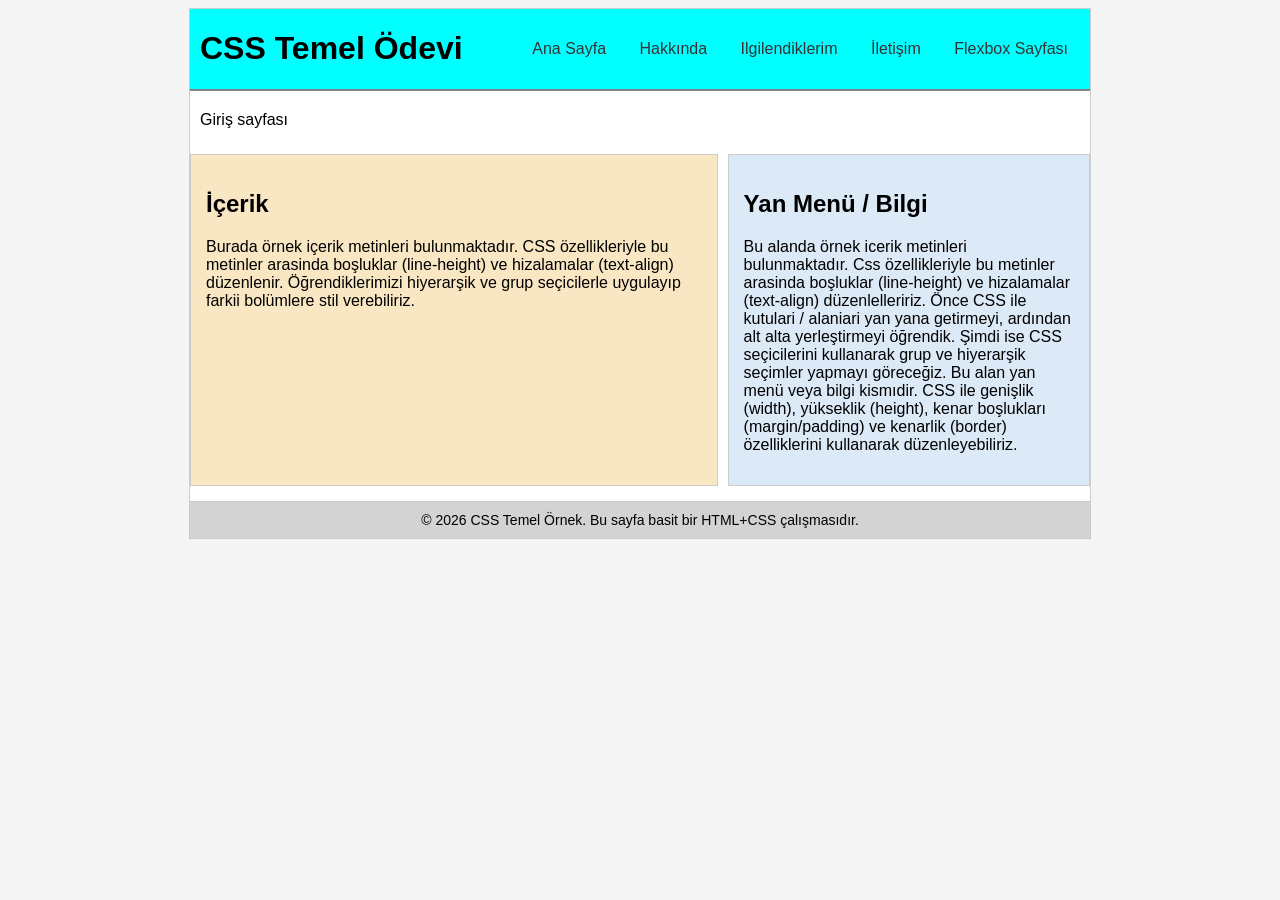
<file: css.html>
<!DOCTYPE html>
<html lang="tr">
<head>
<meta charset="UTF-8">
<title>CSS Temel Ödevi</title>
<link rel="stylesheet" href="style.css">
</head>

<body>

<div class="container">

    <header>
        <h1>CSS Temel Ödevi</h1>

        <nav>
            <a href="index.html">Ana Sayfa</a>
            <a href="about.html">Hakkında</a>
            <a href="interests.html">Ilgilendiklerim</a>
            <a href="contact.html">İletişim</a>
            <a href="flexbox.html">Flexbox Sayfası</a>
        </nav>
    </header>

    <section class="intro">
        Giriş sayfası
    </section>

    <div class="content">

        <div class="box left">
            <h2>İçerik</h2>
            <p>
                  Burada örnek içerik metinleri bulunmaktadır. CSS özellikleriyle bu metinler arasinda boşluklar (line-height) ve hizalamalar (text-align) düzenlenir.
Öğrendiklerimizi hiyerarşik ve grup seçicilerle uygulayıp farkii bolümlere stil verebiliriz.
            </p>

            <p>
                 
            </p>
        </div>

        <div class="box right">
            <h2>Yan Menü / Bilgi</h2>
            <p>
              Bu alanda örnek icerik metinleri bulunmaktadır. Css özellikleriyle bu metinler arasinda boşluklar (line-height) ve hizalamalar (text-align) düzenlelleririz.
Önce CSS ile kutulari / alaniari yan yana getirmeyi, ardından alt alta yerleştirmeyi öğrendik. Şimdi ise CSS seçicilerini kullanarak grup ve hiyerarşik seçimler yapmayı göreceğiz.
Bu alan yan menü veya bilgi kismıdir. CSS ile genişlik (width), yükseklik (height), kenar boşlukları (margin/padding) ve kenarlik (border) özelliklerini kullanarak düzenleyebiliriz.
            </p>
        </div>

    </div>

    <footer>
        © 2026 CSS Temel Örnek. Bu sayfa basit bir HTML+CSS çalışmasıdır.
    </footer>

</div>

</body>
</html>
</file>
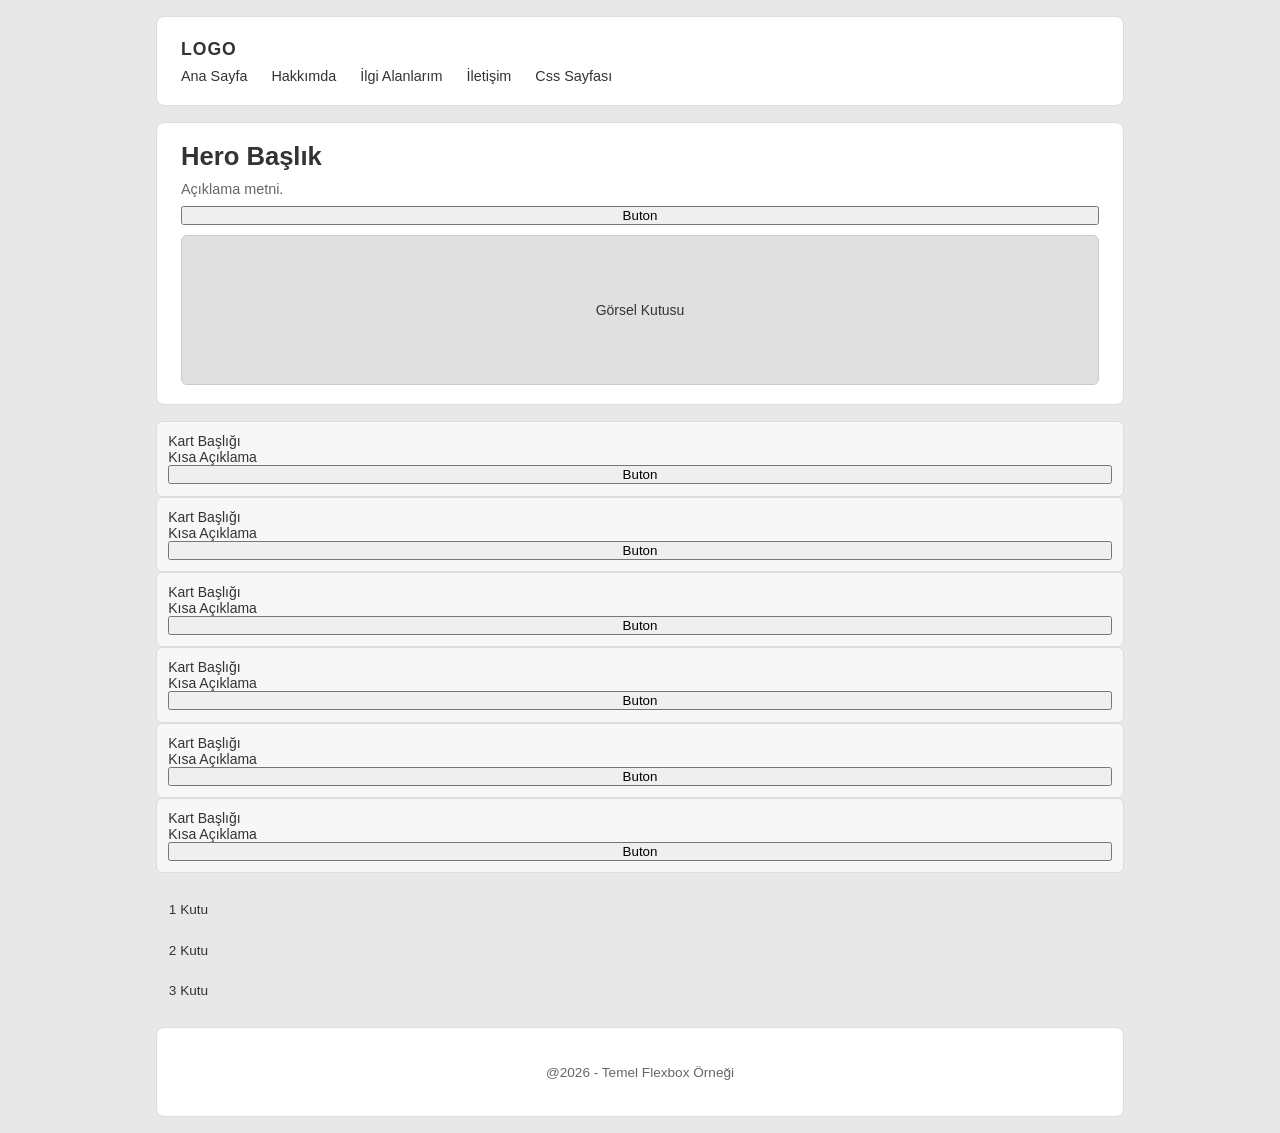
<file: Flexbox.html>
<!DOCTYPE html>
<html lang="tr">
<head>
  <meta charset="UTF-8">
  <title>Flexbox Uygulama</title>
  <link rel="stylesheet" href="flexbox.css">
</head>
<body>
  <div class="wrapper">

    <!-- Navbar -->
    <nav class="navbar">
      <div class="logo">LOGO</div>
      <div class="nav-links">
        <a href="index.html">Ana Sayfa</a>
        <a href="about.html">Hakkımda</a>
        <a href="interests.html">İlgi Alanlarım</a>
        <a href="contact.html">İletişim</a>
        <a href="css.html">Css Sayfası</a>
      </div>
    </nav>

    <!-- Hero -->
    <section class="hero">
      <div class="hero-text">
        <h1>Hero Başlık</h1>
        <p>Açıklama metni.</p>
        <button>Buton</button>
      </div>
      <div class="hero-image">Görsel Kutusu</div>
    </section>

    <!-- Kartlar -->
    <section class="cards">
      <div class="card">Kart Başlığı<br>Kısa Açıklama<br><button>Buton</button></div>
      <div class="card">Kart Başlığı<br>Kısa Açıklama<br><button>Buton</button></div>
      <div class="card">Kart Başlığı<br>Kısa Açıklama<br><button>Buton</button></div>
      <div class="card">Kart Başlığı<br>Kısa Açıklama<br><button>Buton</button></div>
      <div class="card">Kart Başlığı<br>Kısa Açıklama<br><button>Buton</button></div>
      <div class="card">Kart Başlığı<br>Kısa Açıklama<br><button>Buton</button></div>
    </section>

    <!-- Flex Grow -->
    <section class="flex-grow">
      <div class="box box1">1 Kutu</div>
      <div class="box box2">2 Kutu</div>
      <div class="box box3">3 Kutu</div>
    </section>

    <!-- Footer -->
    <footer class="footer">
      @2026 - Temel Flexbox Örneği
    </footer>

  </div>
</body>
</html>
</file>
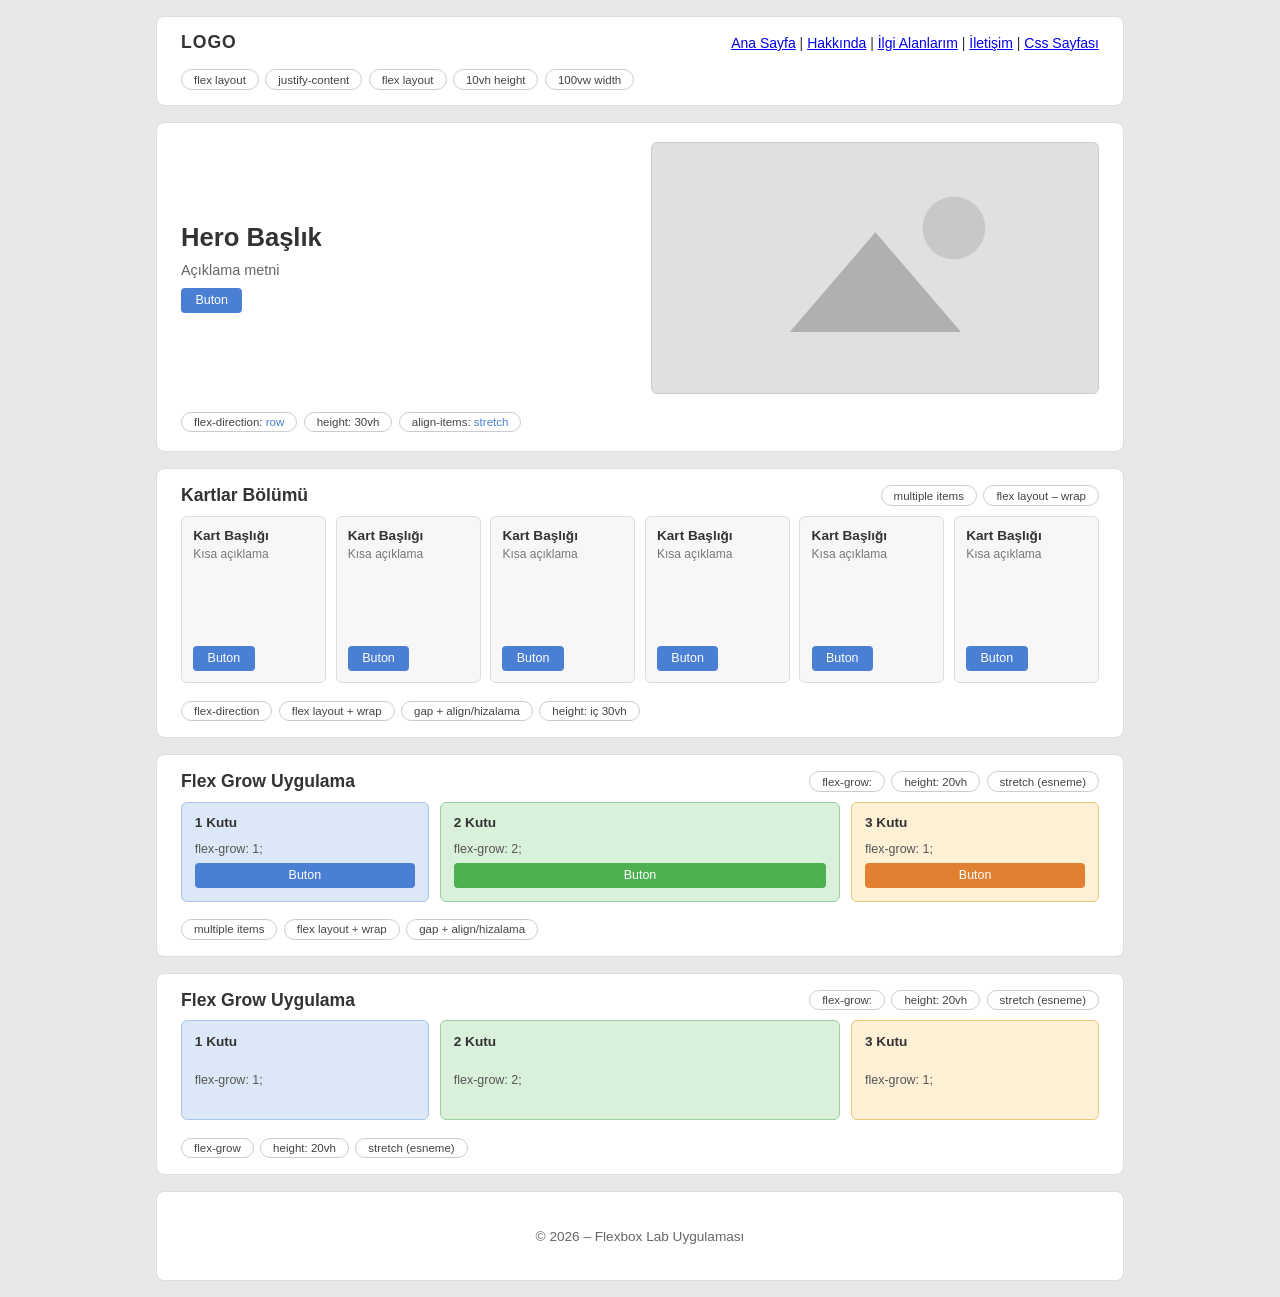
<file: flexbox.html>
<!DOCTYPE html>
<html lang="tr">
<head>
  <meta charset="UTF-8" />
  <meta name="viewport" content="width=device-width, initial-scale=1.0" />
  <title>Flexbox Lab Uygulaması</title>
  <link rel="stylesheet" href="flexbox.css" />
</head>
<body>

  <div class="wrapper">

    <!-- 1) NAVBAR -->
    <nav class="navbar">
      <div class="navbar-top">
        <div class="logo">LOGO</div>
        <nav>
          <a href="index.html">Ana Sayfa</a> |
          <a href="about.html">Hakkında</a> |
          <a href="interests.html">İlgi Alanlarım</a> |
          <a href="contact.html">İletişim</a> |
          <a href="css.html">Css Sayfası</a>
        </nav>
      </div>
      <div class="section-tags">
        <span class="tag">flex layout</span>
        <span class="tag">justify-content</span>
        <span class="tag">flex layout</span>
        <span class="tag">10vh height</span>
        <span class="tag">100vw width</span>
      </div>
    </nav>

    <!-- 2) HERO -->
    <section class="hero">
      <div class="hero-inner">
        <div class="hero-text">
          <h1>Hero Başlık</h1>
          <p>Açıklama metni</p>
          <button class="btn">Buton</button>
        </div>
        <div class="hero-image">
          <svg viewBox="0 0 200 140" xmlns="http://www.w3.org/2000/svg">
            <rect width="200" height="140" fill="#e0e0e0"/>
            <polygon points="40,115 100,45 160,115" fill="#b0b0b0"/>
            <circle cx="155" cy="42" r="22" fill="#c8c8c8"/>
          </svg>
        </div>
      </div>
      <div class="section-tags">
        <span class="tag">flex-direction: <span class="tag-val">row</span></span>
        <span class="tag">height: 30vh</span>
        <span class="tag">align-items: <span class="tag-val">stretch</span></span>
      </div>
    </section>

    <!-- 3) KARTLAR BÖLÜMÜ -->
    <section class="cards-section">
      <div class="cards-header">
        <h2>Kartlar Bölümü</h2>
        <div class="header-tags">
          <span class="tag">multiple items</span>
          <span class="tag">flex layout – wrap</span>
        </div>
      </div>
      <div class="cards-container">
        <div class="card">
          <h3>Kart Başlığı</h3>
          <p>Kısa açıklama</p>
          <button class="btn">Buton</button>
        </div>
        <div class="card">
          <h3>Kart Başlığı</h3>
          <p>Kısa açıklama</p>
          <button class="btn">Buton</button>
        </div>
        <div class="card">
          <h3>Kart Başlığı</h3>
          <p>Kısa açıklama</p>
          <button class="btn">Buton</button>
        </div>
        <div class="card">
          <h3>Kart Başlığı</h3>
          <p>Kısa açıklama</p>
          <button class="btn">Buton</button>
        </div>
        <div class="card">
          <h3>Kart Başlığı</h3>
          <p>Kısa açıklama</p>
          <button class="btn">Buton</button>
        </div>
        <div class="card">
          <h3>Kart Başlığı</h3>
          <p>Kısa açıklama</p>
          <button class="btn">Buton</button>
        </div>
      </div>
      <div class="section-tags">
        <span class="tag">flex-direction</span>
        <span class="tag">flex layout + wrap</span>
        <span class="tag">gap + align/hizalama</span>
        <span class="tag">height: iç 30vh</span>
      </div>
    </section>

    <!-- 4) FLEX GROW UYGULAMA -->
    <section class="flex-grow-section">
      <div class="cards-header">
        <h2>Flex Grow Uygulama</h2>
        <div class="header-tags">
          <span class="tag">flex-grow:</span>
          <span class="tag">height: 20vh</span>
          <span class="tag">stretch (esneme)</span>
        </div>
      </div>
      <div class="grow-container">
        <div class="box box-1">
          <strong>1 Kutu</strong>
          <span>flex-grow: 1;</span>
          <button class="btn btn-blue">Buton</button>
        </div>
        <div class="box box-2">
          <strong>2 Kutu</strong>
          <span>flex-grow: 2;</span>
          <button class="btn btn-green">Buton</button>
        </div>
        <div class="box box-3">
          <strong>3 Kutu</strong>
          <span>flex-grow: 1;</span>
          <button class="btn btn-orange">Buton</button>
        </div>
      </div>
      <div class="section-tags">
        <span class="tag">multiple items</span>
        <span class="tag">flex layout + wrap</span>
        <span class="tag">gap + align/hizalama</span>
      </div>
    </section>

    <!-- 5) FLEX GROW UYGULAMA - BUTONSUZ -->
    <section class="flex-grow-section">
      <div class="cards-header">
        <h2>Flex Grow Uygulama</h2>
        <div class="header-tags">
          <span class="tag">flex-grow:</span>
          <span class="tag">height: 20vh</span>
          <span class="tag">stretch (esneme)</span>
        </div>
      </div>
      <div class="grow-container">
        <div class="box box-1">
          <strong>1 Kutu</strong>
          <span>flex-grow: 1;</span>
        </div>
        <div class="box box-2">
          <strong>2 Kutu</strong>
          <span>flex-grow: 2;</span>
        </div>
        <div class="box box-3">
          <strong>3 Kutu</strong>
          <span>flex-grow: 1;</span>
        </div>
      </div>
      <div class="section-tags">
        <span class="tag">flex-grow</span>
        <span class="tag">height: 20vh</span>
        <span class="tag">stretch (esneme)</span>
      </div>
    </section>

    <!-- 6) FOOTER -->
    <footer class="footer">
      <p>&copy; 2026 – Flexbox Lab Uygulaması</p>
    </footer>

  </div>

</body>
</html>
</file>
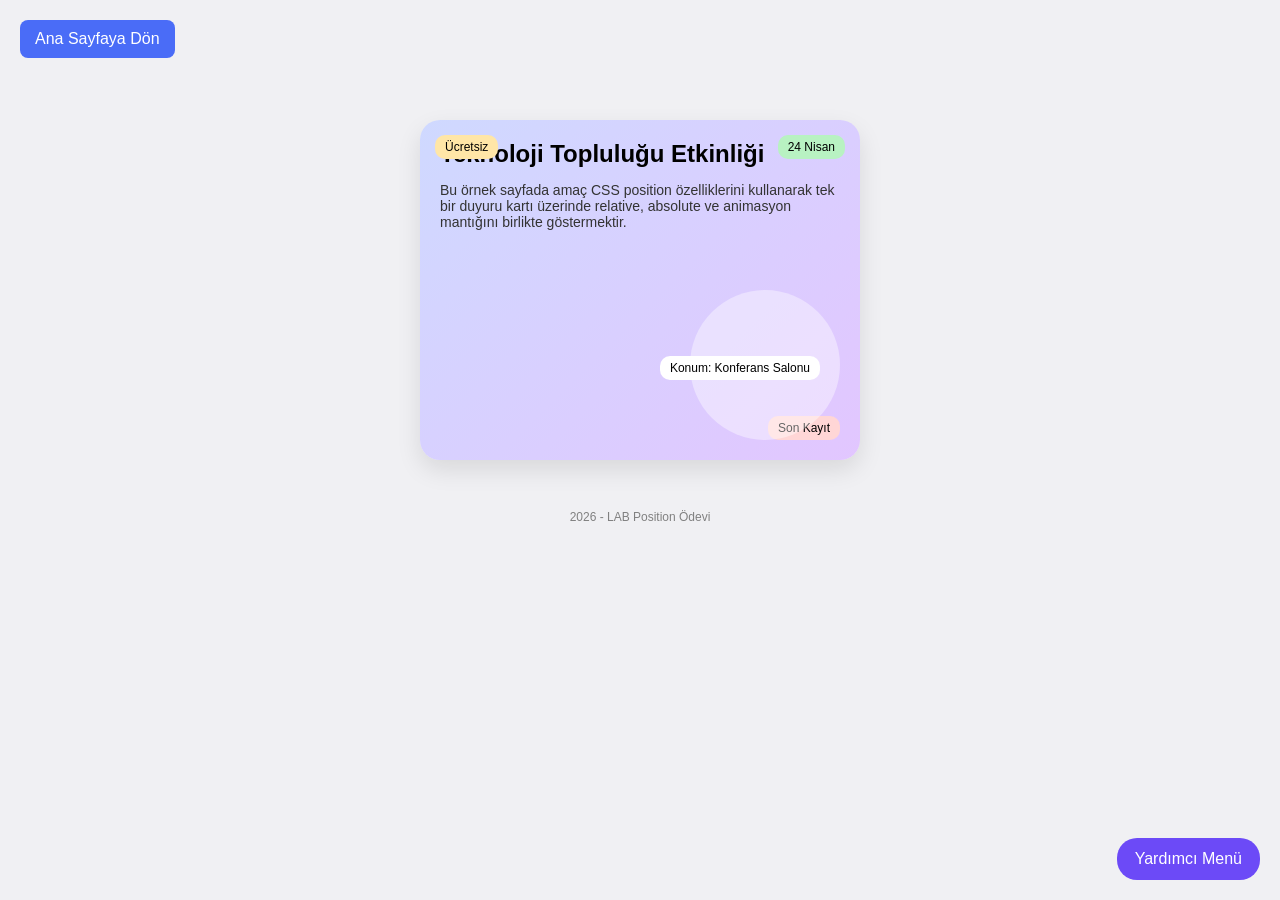
<file: lab5.html>
<!DOCTYPE html>
<html lang="tr">
<head>
  <meta charset="UTF-8">
  <title>LAB - Position</title>
  <style>
    body {
      margin: 0;
      font-family: Arial, sans-serif;
      background: #f0f0f3;
      display: flex;
      flex-direction: column;
      align-items: center;
    }

    /* Üst başlık */
    .header {
      position: fixed;
      top: 20px;
      left: 20px;
      background: #4a6cf7;
      color: white;
      padding: 10px 15px;
      border-radius: 8px;
      cursor: pointer;
      transition: 0.3s;
    }

    .header:hover {
      background: #2f4ed8;
      top: 10px;
    }

    /* Kart kapsayıcı */
    .card {
      position: relative;
      margin-top: 120px;
      width: 400px;
      height: 300px;
      background: linear-gradient(135deg, #cfd9ff, #e2c6ff);
      border-radius: 20px;
      padding: 20px;
      box-shadow: 0 10px 25px rgba(0,0,0,0.1);
      overflow: hidden;
    }

    /* Başlık */
    .card h2 {
      margin: 0;
    }

    .card p {
      font-size: 14px;
      color: #333;
    }

    /* Absolute etiketler */
    .tag {
      position: absolute;
      padding: 5px 10px;
      border-radius: 10px;
      font-size: 12px;
      cursor: pointer;
      transition: 0.3s;
    }

    .tag:hover {
      transform: scale(1.1);
    }

    .date {
      top: 15px;
      right: 15px;
      background: #b8f2c2;
    }

    .free {
      top: 15px;
      left: 15px;
      background: #ffe6a7;
    }

    .location {
      bottom: 80px;
      right: 40px;
      background: white;
      z-index: 2;
    }

    .deadline {
      bottom: 20px;
      right: 20px;
      background: #ffd6d6;
       animation: float 3s infinite ease-in-out;
    }

    /* Arka dekor */
    .circle {
      position: absolute;
      width: 150px;
      height: 150px;
      background: rgba(255,255,255,0.4);
      border-radius: 50%;
      right: 20px;
      bottom: 20px;
      z-index: 1;
     
    }

    @keyframes float {
      0% { transform: translateY(0); }
      50% { transform: translateY(-10px); }
      100% { transform: translateY(0); }
    }

    /* Sabit buton */
    .fixed-btn {
      position: fixed;
      bottom: 20px;
      right: 20px;
      background: #6c4af7;
      color: white;
      padding: 12px 18px;
      border-radius: 20px;
      cursor: pointer;
      transition: 0.3s;
    }

    .fixed-btn:hover {
      background: #4b2fd8;
      transform: scale(1.1);
    }

    /* Footer */
    .footer {
      margin-top: 50px;
      font-size: 12px;
      color: gray;
    }
  </style>
</head>
<body>

  <a href="index.html"><div class="header">Ana Sayfaya Dön</div></a>

  <div class="card">
    <div class="tag free">Ücretsiz</div>
    <div class="tag date">24 Nisan</div>

    <h2>Teknoloji Topluluğu Etkinliği</h2>
    <p>
      Bu örnek sayfada amaç CSS position özelliklerini kullanarak tek bir duyuru kartı üzerinde relative, absolute ve animasyon mantığını birlikte göstermektir. 
    </p>

    <div class="tag location">Konum: Konferans Salonu</div>
    <div class="tag deadline">Son Kayıt</div>

    <div class="circle"></div>
  </div>

  <div class="footer">2026 - LAB Position Ödevi</div>

  <div class="fixed-btn">Yardımcı Menü</div>

</body>
</html>
</file>
<file: style.css>
body{
    font-family: Arial;
    background:#f4f4f4;
}

.container{
    width:900px;
    margin:auto;
    background:white;
    border:1px solid #ccc;
    padding:0px;
}

header{
    display:flex;
    justify-content:space-between;
    align-items:center;
    background-color: aqua;
    padding: 0px 10px;
    border-bottom: 2px solid gray;
}

nav a{
    text-decoration:none;
    padding:8px 12px;
    margin-left:5px;
    border-radius:4px;
    color:#333;
}

nav a:hover{
    background:#3b82f6;
    color:white;
}

.intro{
    margin-top:10px;
    padding:10px;
}

.content{
    display:flex;
    margin-top:15px;
}

.box{
    padding:15px;
    border:1px solid #ccc;
}

.left{
    width:60%;
    background:#f9e7c4;
    margin-right:10px;
}

.right{
    width:40%;
    background:#dce9f7;
}

footer{
    text-align:center;
    margin-top:15px;
    padding:10px;
    border-top:1px solid #ccc;
    font-size:14px;
    background-color: lightgray;
}
</file>
<file: flexbox.css>
/* =====================
   RESET & BASE
   ===================== */
* {
  margin: 0;
  padding: 0;
  box-sizing: border-box;
}

body {
  font-family: Arial, sans-serif;
  font-size: 14px;
  color: #333;
  background: #e8e8e8;
}

/* =====================
   WRAPPER
   Ana kapsayıcı: flex column, min 100vh
   ===================== */
.wrapper {
  display: flex;
  flex-direction: column;
  min-height: 100vh;
  max-width: 1000px;
  margin: 0 auto;
  background: transparent;
  gap: 1rem;
  padding: 1rem;
}

/* =====================
   ANNOTATION TAGS
   ===================== */
.section-tags {
  display: flex;
  flex-direction: row;
  flex-wrap: wrap;
  gap: 0.4rem;
  padding-top: 0.5rem;
}

.header-tags {
  display: flex;
  flex-direction: row;
  gap: 0.4rem;
  align-items: center;
}

.tag {
  background: #fff;
  border: 1px solid #ccc;
  border-radius: 20px;
  padding: 0.2rem 0.75rem;
  font-size: 0.72rem;
  color: #444;
  white-space: nowrap;
}

.tag-val {
  color: #4a7fd4;
}

/* =====================
   NAVBAR
   height: 10vh
   justify-content: space-between
   align-items: center
   ===================== */
.navbar {
  display: flex;
  flex-direction: column;
  justify-content: center;
  min-height: 10vh;
  padding: 0.8rem 1.5rem;
  background-color: #fff;
  border: 1px solid #ddd;
  border-radius: 8px;
  gap: 0.5rem;
}

.navbar-top {
  display: flex;
  flex-direction: row;
  justify-content: space-between;
  align-items: center;
}

.logo {
  font-size: 1.1rem;
  font-weight: bold;
  letter-spacing: 1px;
}

.nav-links {
  display: flex;
  flex-direction: row;
  gap: 1.5rem;
  list-style: none;
}

.nav-links a {
  text-decoration: none;
  color: #333;
  font-size: 0.9rem;
}

.nav-links a:hover {
  color: #4a7fd4;
}

/* =====================
   HERO
   height: 30vh
   flex-direction: row
   align-items: stretch
   ===================== */
.hero {
  display: flex;
  flex-direction: column;
  min-height: 30vh;
  padding: 1.2rem 1.5rem;
  background-color: #fff;
  border: 1px solid #ddd;
  border-radius: 8px;
  gap: 0.6rem;
}

.hero-inner {
  display: flex;
  flex-direction: row;
  justify-content: space-between;
  align-items: stretch;
  gap: 1.5rem;
  flex: 1;
}

.hero-text {
  display: flex;
  flex-direction: column;
  justify-content: center;
  gap: 0.6rem;
  flex: 1;
}

.hero-text h1 {
  font-size: 1.6rem;
  font-weight: bold;
}

.hero-text p {
  color: #666;
  font-size: 0.9rem;
}

.hero-image {
  flex: 1;
  min-height: 150px;
  background-color: #e0e0e0;
  border: 1px solid #ccc;
  border-radius: 6px;
  display: flex;
  align-items: center;
  justify-content: center;
  overflow: hidden;
}

.hero-image svg {
  width: 80%;
  height: 80%;
}

/* =====================
   KARTLAR BÖLÜMÜ
   height: 30vh
   flex-wrap: wrap, gap
   ===================== */
.cards-section {
  display: flex;
  flex-direction: column;
  min-height: 30vh;
  padding: 1rem 1.5rem;
  background-color: #fff;
  border: 1px solid #ddd;
  border-radius: 8px;
  gap: 0.6rem;
}

.cards-header {
  display: flex;
  flex-direction: row;
  justify-content: space-between;
  align-items: center;
}

.cards-header h2 {
  font-size: 1.1rem;
  font-weight: bold;
}

.cards-container {
  display: flex;
  flex-direction: row;
  flex-wrap: wrap;
  gap: 0.6rem;
  align-items: stretch;
  flex: 1;
}

.card {
  display: flex;
  flex-direction: column;
  justify-content: space-between;
  background-color: #f7f7f7;
  border: 1px solid #ddd;
  border-radius: 6px;
  padding: 0.7rem;
  flex: 1 1 calc(16.66% - 0.55rem);
  min-width: 120px;
}

.card h3 {
  font-size: 0.85rem;
  font-weight: bold;
  margin-bottom: 0.25rem;
}

.card p {
  font-size: 0.75rem;
  color: #777;
  flex-grow: 1;
  margin-bottom: 0.5rem;
}

/* =====================
   FLEX GROW UYGULAMA
   height: 20vh
   align-items: stretch
   ===================== */
.flex-grow-section {
  display: flex;
  flex-direction: column;
  min-height: 20vh;
  padding: 1rem 1.5rem;
  background-color: #fff;
  border: 1px solid #ddd;
  border-radius: 8px;
  gap: 0.6rem;
}

.flex-grow-section .cards-header h2 {
  font-size: 1.1rem;
  font-weight: bold;
}

.grow-container {
  display: flex;
  flex-direction: row;
  align-items: stretch;
  gap: 0.7rem;
  flex: 1;
  min-height: 100px;
}

.box {
  display: flex;
  flex-direction: column;
  justify-content: space-between;
  padding: 0.8rem;
  border-radius: 6px;
  font-size: 0.85rem;
}

.box strong {
  font-weight: bold;
  margin-bottom: 0.3rem;
}

.box span {
  font-size: 0.78rem;
  color: #555;
  flex-grow: 1;
  display: flex;
  align-items: center;
}

.box-1 {
  flex-grow: 1;
  background-color: #dce8f7;
  border: 1px solid #a8c4e8;
}

.box-2 {
  flex-grow: 2;
  background-color: #d9f0da;
  border: 1px solid #9dd09f;
}

.box-3 {
  flex-grow: 1;
  background-color: #fdf0d5;
  border: 1px solid #e8c87a;
}

/* =====================
   FOOTER
   height: 10vh
   justify-content: center
   align-items: center
   ===================== */
.footer {
  display: flex;
  flex-direction: row;
  justify-content: center;
  align-items: center;
  min-height: 10vh;
  background-color: #fff;
  border: 1px solid #ddd;
  border-radius: 8px;
  color: #666;
  font-size: 0.85rem;
}

/* =====================
   BUTONLAR
   ===================== */
.btn {
  padding: 0.35rem 0.9rem;
  border: none;
  border-radius: 4px;
  cursor: pointer;
  font-size: 0.78rem;
  background-color: #4a7fd4;
  color: #fff;
  align-self: flex-start;
}

.btn:hover {
  opacity: 0.85;
}

.btn-blue {
  background-color: #4a7fd4;
  align-self: stretch;
  text-align: center;
}

.btn-green {
  background-color: #4caf50;
  align-self: stretch;
  text-align: center;
}

.btn-orange {
  background-color: #e08030;
  align-self: stretch;
  text-align: center;
}
</file>
